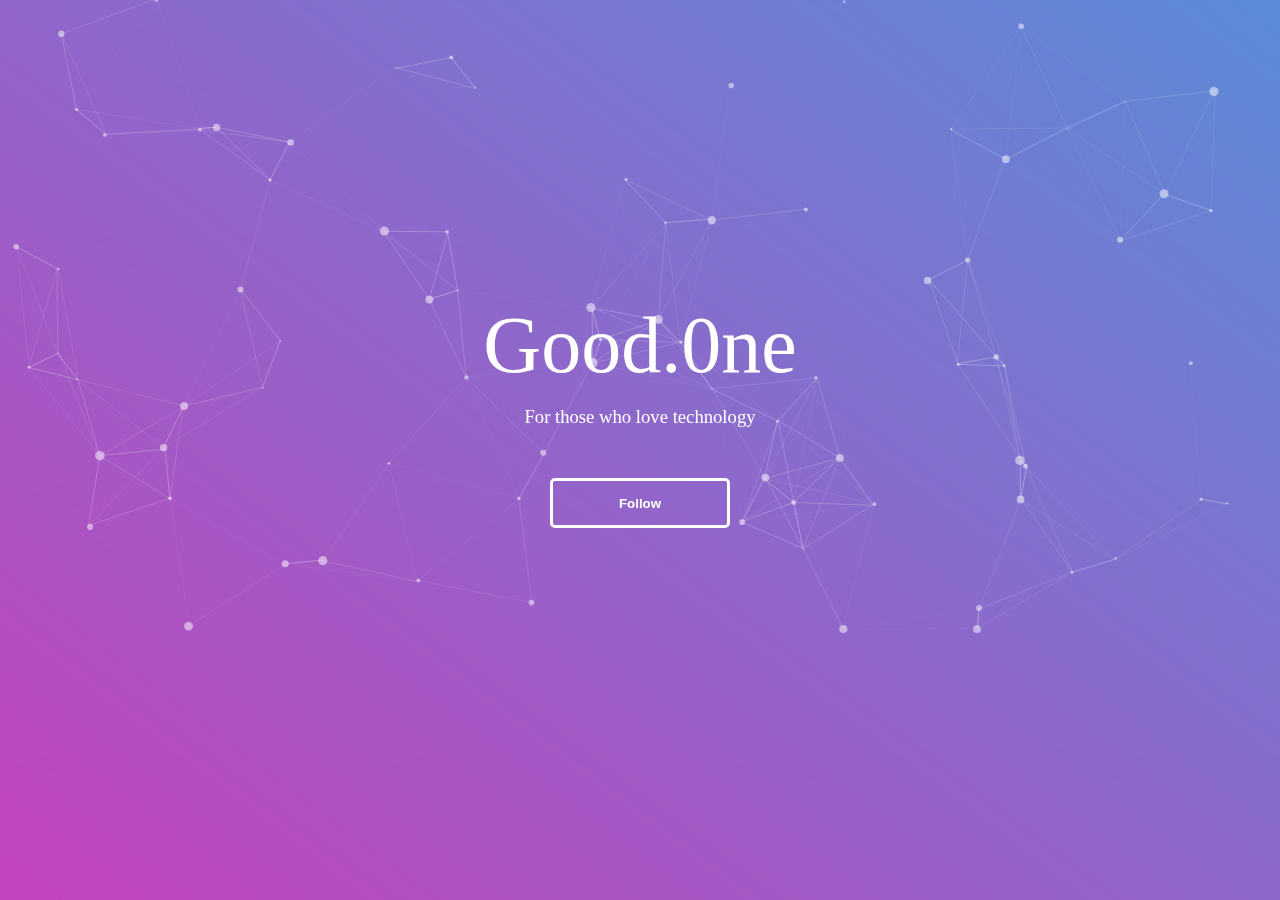
<file: index.html>
<!DOCTYPE html>
<html>
    <head>
        <title>Welcome</title>
        <link rel="stylesheet" href="style.css" type="text/css">
    </head>
    <body>
    	<div id="particles-js"></div>
        <div class="heading">
            <span class="title1">Good.0ne</span>
            <span class="title2">For those who love technology</span>
            <a href="https://twitter.com/Liquid_Bone1" style="text-decoration:none"</a>
            <button class="register">
                Follow
            </button>
           </a>
        </div>
        <script type="text/javascript" src="js/particles.min.js"></script>
        <script type="text/javascript" src="js/app.js"></script>
        <script async src="//pagead2.googlesyndication.com/pagead/js/adsbygoogle.js"></script>
<script>
     (adsbygoogle = window.adsbygoogle || []).push({
          google_ad_client: "ca-pub-9730252073590141",
          enable_page_level_ads: true
     });
</script>
    </body>
</html>
</file>
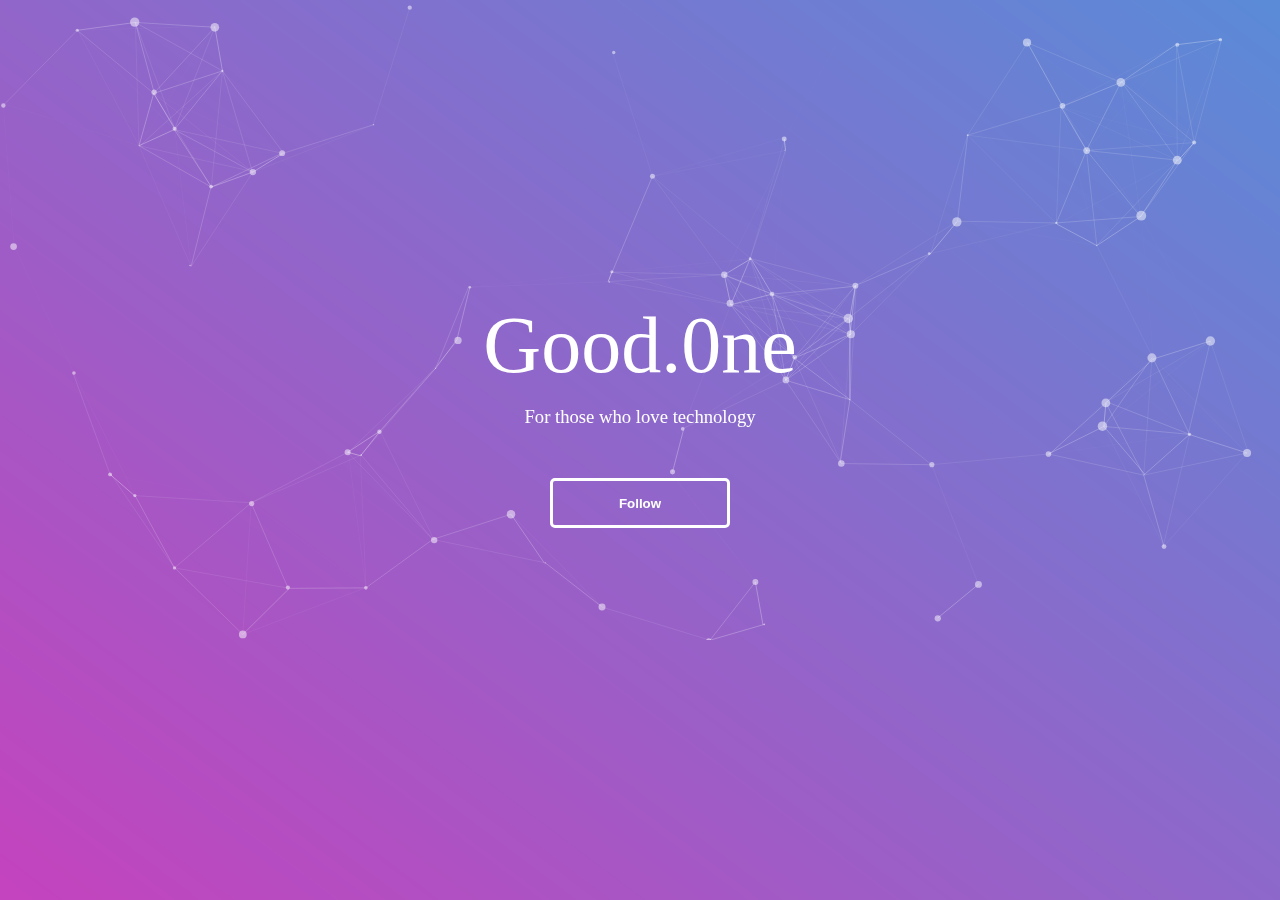
<file: GoodHub.html>
<!DOCTYPE html>
<html>
    <head>
        <title>Welcome</title>
        <link rel="stylesheet" href="style.css" type="text/css">
    </head>
    <body>
    	<div id="particles-js"></div>
        <div class="heading">
            <span class="title1">Good.0ne</span>
            <span class="title2">For those who love technology</span>
            <a href="https://twitter.com/Liquid_Bone1" style="text-decoration:none"</a>
            <button class="register">
                Follow
            </button>
           </a>
        </div>
        <script type="text/javascript" src="js/particles.min.js"></script>
        <script type="text/javascript" src="js/app.js"></script>
    </body>
</html>
</file>
<file: style.css>
html, body{
    height:100%;
    margin:0;
    padding:0;
}

body{
  	
}
#particles-js{
    background-image: url(images/goodhub2.png);
    overflow-y: hidden ! important;
    overflow-x: hidden ! important;
    background-size: 100% 100%;
    width: 100%;
    height: 100%;
    height: auto !important;
    min-height:100%;
    background-repeat: no-repeat;
    background-position: cover;

}
#img.source-image {
  width: 100%;
  position: absolute;
  top: 0;
  left: 0;
  bottom: 0;
}

.heading{
    width:600px;
    height:300px;
    margin:auto;
    position:absolute;
    top:0px; bottom:0px; right:0px; left:0px;
}
.title1{
    display: block;
    text-align: center;
    color:white;
    font-size:60pt;
    font-family:Aaram;
}
.title2{
    display:block;
    margin-top:15px;
    text-align: center;
    color:white;
    font-size:14pt;
    font-family:Din Alternate;
}

.register{
    margin: 50px auto;
    display:block;
    width:180px;
    height:50px;
    border:3px solid white;
    background-color:rgba(255,255,255,0);
    color:white;
    font-family:sans-serif;
    font-weight: bold;
    border-radius: 5px;
    
    transition: background-color 1000ms, color 1000ms;
}
.register:hover{
    background-color:rgba(255,255,255,1);
    color:#222;
    cursor:pointer;
    
    transition: background-color 1000ms, color 1000ms;
}
</file>
